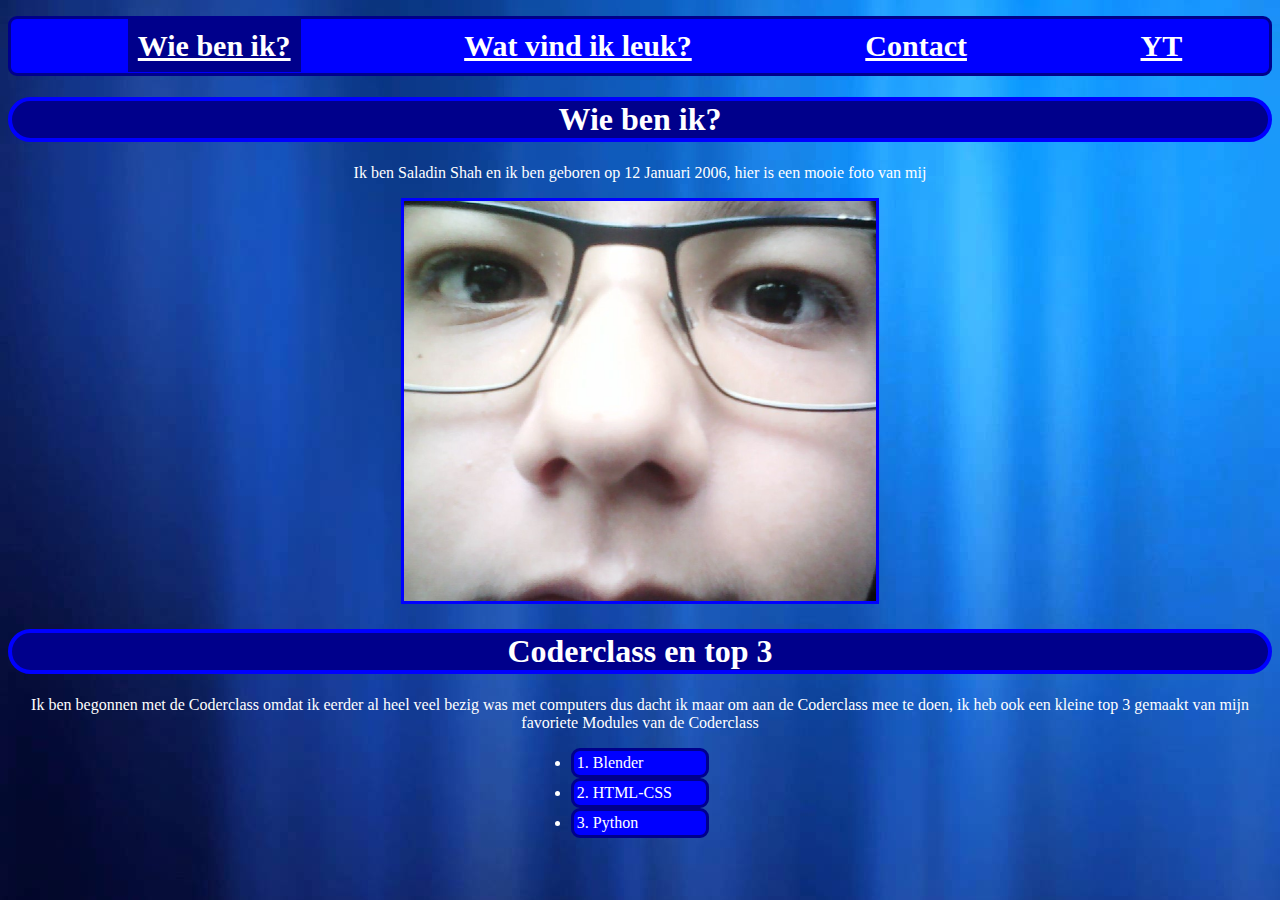
<file: index.html>
<!DOCTYPE html>
<html lang="nl">
 <head>
   <title>Wie ben ik?</title>
 </head>
 <body>
   <meta name="viewport" content="width=device-width, initial-scale=1.0">
   <link rel="stylesheet" href="opmaak.css" type="text/css">
   <ul class="menu">
     <li><a class="active" href="index.html">Wie ben ik?</a></li>
     <li><a href="leuk.html">Wat vind ik leuk?</a></li>
     <li><a href="contact.html">Contact</a></li>
     <li><a href="link.html">YT</a></li>
   </ul>
     <h1>Wie ben ik?</h1>
     <p>Ik ben Saladin Shah en ik ben geboren op 12 Januari 2006, hier is een mooie foto van mij</p>
     <center><img src="WIN_20180911_10_20_25_Pro.jpg.jpg" alt="WIN_20180911_10_20_25_Pro.jpg.jpg" height="400"></center>
     <h1>Coderclass en top 3</h1>
     <p>Ik ben begonnen met de Coderclass omdat ik eerder al heel veel bezig was met computers dus dacht ik maar om aan de Coderclass mee te doen, ik heb ook een kleine top 3 gemaakt van mijn favoriete Modules van de Coderclass</p>
     <li class="lijst">1. Blender</li>
     <li class="lijst">2. HTML-CSS</li>
     <li class="lijst">3. Python</li>
 </body>
</html>
</file>
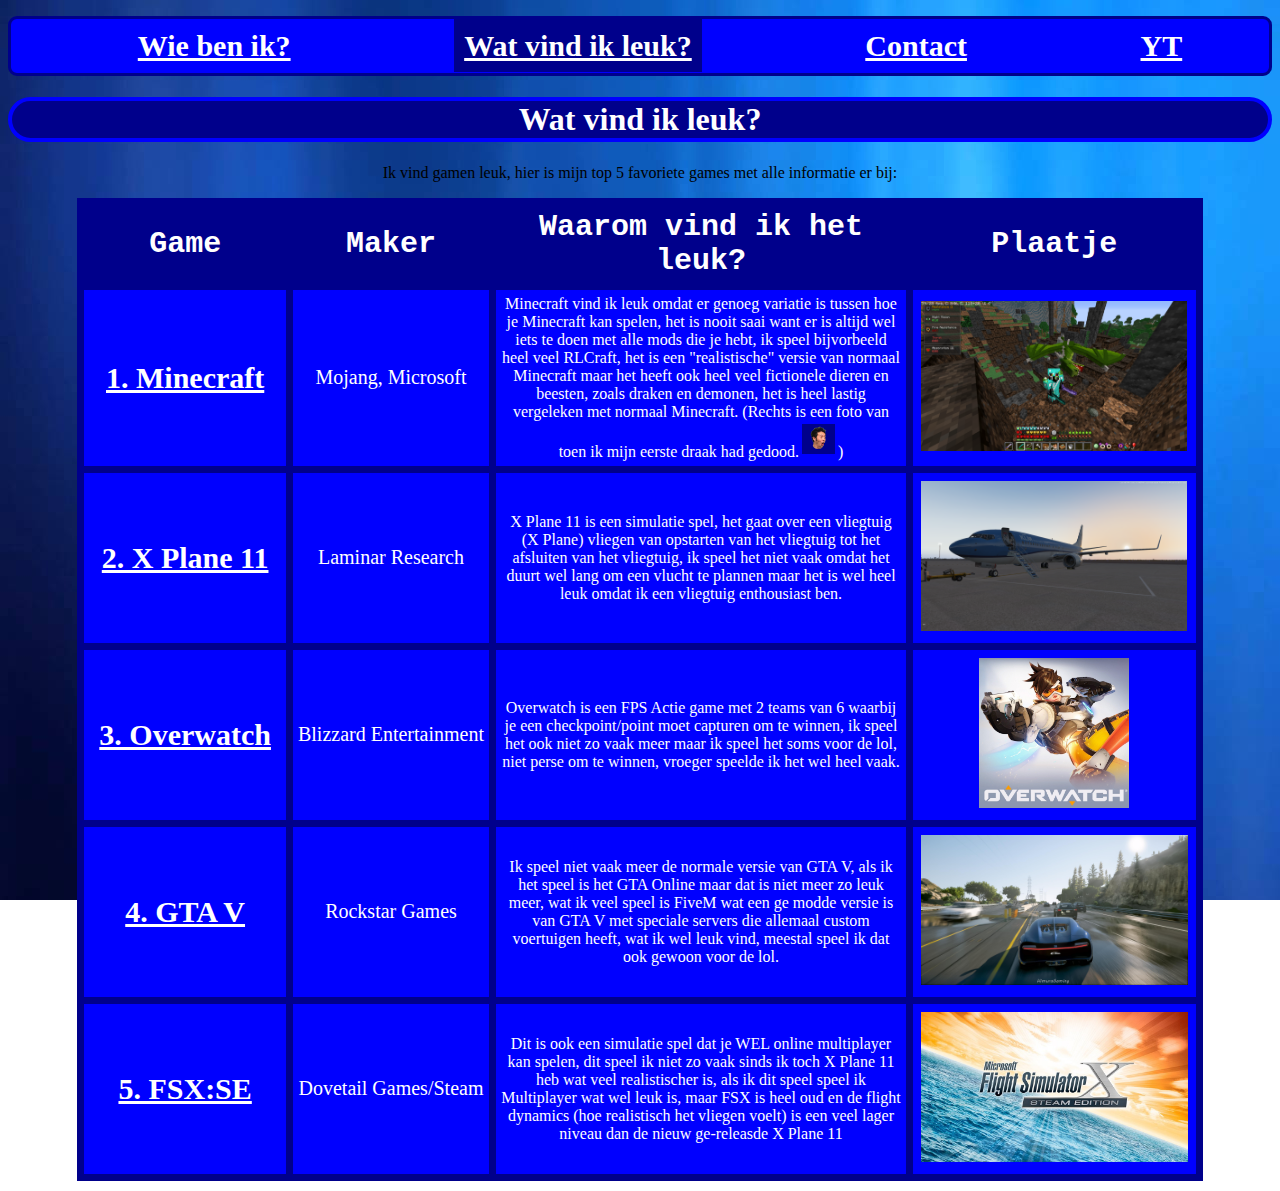
<file: leuk.html>
<!DOCTYPE html>

<html lang="nl">
 <head>
   <title>Wat vind ik leuk?</title>
 </head>
 <body>
   <meta name="viewport" content="width=device-width, initial-scale=1.0">
   <link rel="stylesheet" href="opmaak.css" type="text/css">
   <ul class="menu">
     <li><a href="index.html">Wie ben ik?</a></li>
     <li><a class="active" href="leuk.html">Wat vind ik leuk?</a></li>
     <li><a href="contact.html">Contact</a></li>
     <li><a href="link.html">YT</a></li>
   </ul>
   <h1>Wat vind ik leuk?</h1>
   <p class="blue">Ik vind gamen leuk, hier is mijn top 5 favoriete games met alle informatie er bij:</p>
   <table>
     <tr>
     <th class="grotetexttable" >Game</th>
     <th class="grotetexttable" >Maker</th>
     <th class="grotetexttable" >Waarom vind ik het leuk?</th>
     <th class="grotetexttable" >Plaatje</th>
     </tr>
     <tr>
       <td><a href="https://www.minecraft.net/nl-nl/">1. Minecraft</a></td>
       <td class="grotetexttable2" >Mojang, Microsoft</td>
       <td>Minecraft vind ik leuk omdat er genoeg variatie is tussen hoe je Minecraft kan spelen, het is nooit saai want er is altijd wel iets te doen met alle mods die je hebt, ik speel bijvorbeeld heel veel RLCraft, het is een "realistische" versie van normaal Minecraft maar het heeft ook heel veel fictionele dieren en beesten, zoals draken en demonen, het is heel lastig vergeleken met normaal Minecraft. (Rechts is een foto van toen ik mijn eerste draak had gedood.<img src="PogChamp.png" height="30px" alt="">)</td>
       <td><img src="2019-11-10_19.33.57.png" alt="2019-11-10_19.33.57.png" width="" height="150px"></td>
     </tr>
     <tr>
       <td><a href="https://www.x-plane.com/">2. X Plane 11</a></td>
       <td class="grotetexttable2" >Laminar Research</td>
       <td>X Plane 11 is een simulatie spel, het gaat over een vliegtuig (X Plane) vliegen van opstarten van het vliegtuig tot het afsluiten van het vliegtuig, ik speel het niet vaak omdat het duurt wel lang om een vlucht te plannen maar het is wel heel leuk omdat ik een vliegtuig enthousiast ben.</td>
      <td><img src="xplane.png" alt="xplane.png" width="" height="150px"></td>
     </tr>
     <tr>
       <td><a href="https://playoverwatch.com/en-us/">3. Overwatch</a></td>
       <td class="grotetexttable2" >Blizzard Entertainment</td>
       <td>Overwatch is een FPS Actie game met 2 teams van 6 waarbij je een checkpoint/point moet capturen om te winnen, ik speel het ook niet zo vaak meer maar ik speel het soms voor de lol, niet perse om te winnen, vroeger speelde ik het wel heel vaak.</td>
       <td><img src="overwatch.jpg" alt="overwatch.jpg" width="" height="150px"></td>
     </tr>
     <tr>
       <td><a href="https://www.rockstargames.com/V/">4. GTA V</a></td>
       <td class="grotetexttable2" >Rockstar Games</td>
       <td>Ik speel niet vaak meer de normale versie van GTA V, als ik het speel is het GTA Online maar dat is niet meer zo leuk meer, wat ik veel speel is FiveM wat een ge modde versie is van GTA V met speciale servers die allemaal custom voertuigen heeft, wat ik wel leuk vind, meestal speel ik dat ook gewoon voor de lol.</td>
       <td><img src="gtav.jpg" alt="gtav.jpg" width="" height="150px"></td>
     </tr>
     <tr>
       <td><a href="https://store.steampowered.com/app/314160/Microsoft_Flight_Simulator_X_Steam_Edition/">5. FSX:SE</a></td>
       <td class="grotetexttable2" >Dovetail Games/Steam</td>
       <td>Dit is ook een simulatie spel dat je WEL online multiplayer kan spelen, dit speel ik niet zo vaak sinds ik toch X Plane 11 heb wat veel realistischer is, als ik dit speel speel ik Multiplayer wat wel leuk is, maar FSX is heel oud en de flight dynamics (hoe realistisch het vliegen voelt) is een veel lager niveau dan de nieuw ge-releasde X Plane 11</td>
       <td><img src="fsxse.jpg" alt="fsxse.jpg" width="" height="150px"></td>
     </tr>
   </table>
 </body>
</html>
</file>
<file: opmaak.css>
body {
  background-image: url("ja.jpg");
  background-attachment: fixed;
  color: white;
}

.menu {
  display: flex;
  list-style: none;
  border: 3px solid darkblue;
  background-color: blue;
  border-radius: 9px;
}

.menu li {
  padding: 10px;
  font-weight: bolder;
  margin: auto;
  font-size: 30px;
  font-family: cursive;
  color: white;
}

h1 {
  background-color: darkblue;
  border: 4px solid blue;
  border-radius: 50px;
  text-align: center;
  font-family: cursive;
}

h2 {
  text-align: center;
  font-family: cursive;
}

p {
  text-align:center;
  font-family: cursive;
}

li {
  margin: auto;
}

table {
  border-collapse: collapse;
  margin: auto;
  text-align: center;
  font-family: cursive;
}

th, td {
  border: 7px solid darkblue;
  background-color: blue;
  padding: 5px;
  max-width: 400px;
}

img {
  border: 3px solid blue;
  background-color: darkblue;
}

a {
  padding: 10px;
  font-weight: bolder;
  margin: auto;
  font-size: 30px;
  font-family: cursive;
  color: white;
}

.lijst {
  margin: auto;
  padding: 3px;
  max-width: 10%;
  font-family: cursive;
  color: white;
  border: 3px solid darkblue;
  background-color: blue;
  border-radius: 9px
}

.blue {
  color: black;
}

.active {
  background-color: darkblue;
}

.grotetexttable {
  font-size: 30px;
  font-family: monospace;
  background-color: darkblue;
}

.grotetexttable2 {
  font-size: 20px;
}

a:hover {
  background-color: black;
}
</file>
